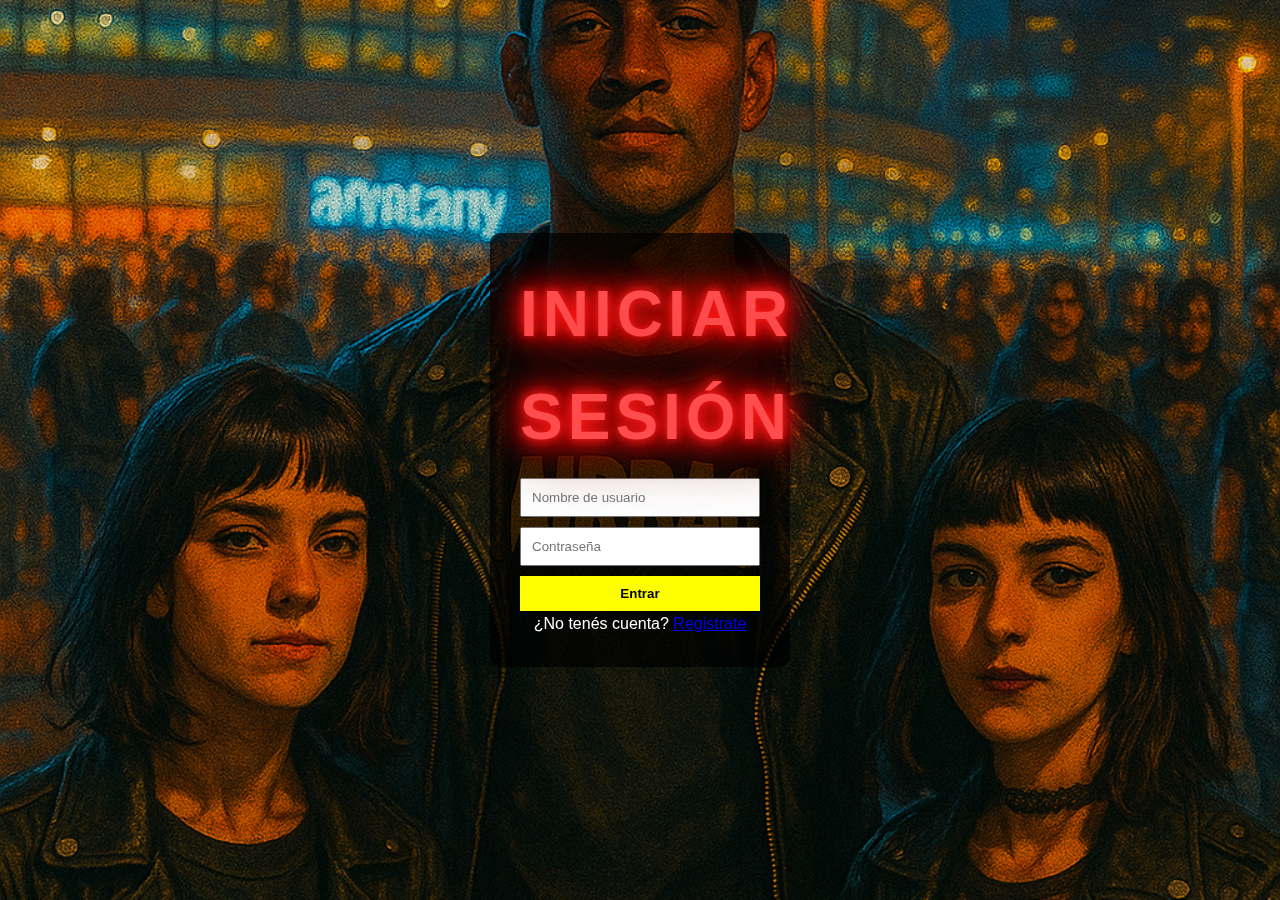
<file: index.html>
<!DOCTYPE html>
<html lang="es">
<head>
  <meta charset="UTF-8" />
  <meta name="viewport" content="width=device-width, initial-scale=1.0" />
  <title>AIRBAG FANÁTICOS</title>
  <link href="https://fonts.googleapis.com/css2?family=Orbitron:wght@700&display=swap" rel="stylesheet" />
  <link rel="stylesheet" href="estilos.css" />
  <link href="https://cdn.jsdelivr.net/npm/bootstrap@5.3.0/dist/css/bootstrap.min.css" rel="stylesheet">
<!-- Bootstrap 5 -->
<link href="https://cdn.jsdelivr.net/npm/bootstrap@5.3.0/dist/css/bootstrap.min.css" rel="stylesheet">
<div class="registro-acceso">
  <a href="registro.html" class="btn-registro">Registrarse</a>
</div>


</head>
<body>
 <script>
  const usuario = localStorage.getItem('usuario');
  if (!usuario) {
    window.location.href = 'login.html';
  }
</script>

  <div class="fondo">
    
  </div>

  <header>
    <nav>
      <a href="#presentaciones">Presentaciones</a>
      <a href="#fanaticos">Fanáticos</a>
      <a href="#contacto">Contacto</a>
    </nav>
    <h1 class="titulo-neon">AIRBAG FANÁTICOS</h1>
  </header>
  
    <section class="bienvenida">
      <h2>¡Bienvenidos al sitio oficial de Airbag!</h2>
      <p>Enterate de nuestras próximas fechas y novedades.</p>
    </section>

  <main>
    <section id="muro" class="muro">
  <h2>📢 Publicaciones de los fanáticos</h2>
  <form id="form-publicacion">
    <textarea id="texto-publicacion" placeholder="Escribí algo..." required></textarea>
    <button type="submit">Publicar</button>
  </form>
  <div id="publicaciones"></div>
</section>



<!-- MURO DE PUBLICACIONES -->
<section id="muro-section" style="display:none;">
  <h2>📢 Muro de publicaciones</h2>
  <form id="form-publicacion">
    <textarea id="texto-publicacion" placeholder="¿Qué estás pensando?" required></textarea>
    <button type="submit">Publicar</button>
  </form>
  <div id="publicaciones"></div>
</section>


    <section id="presentaciones">
      <h2>Próximas presentaciones</h2>
      <ul>
        <li><strong>16 de julio</strong> - 
          <a href="https://www.antelarena.com.uy/events/detail/airbag-2025" target="_blank">Antel Arena (conseguí tu entrada)</a>
        </li>
        <li><strong>12 de septiembre</strong> - Teatro de Verano</li>
        <li><strong>3 de octubre</strong> - Córdoba, Argentina</li>
      </ul>
    </section>

    <section id="fanaticos" class="fanaticos">
      <h2>Nuestros Fanáticos</h2>
      <div class="carrusel">
        <div class="slide visible">
          <img src="nop.png" alt="Fanático 1">
          <p>"¡Airbag me cambió la vida!"</p>
        </div>
        <div class="slide">
          <img src="oteka.png" alt="Fanático 2">
          <p>"No me pierdo ni un show"</p>
        </div>
        <div class="slide">
          <img src="fotooo.png" alt="Fanático 3">
          <p>"¡La mejor banda de todas!"</p>
        </div>
        <button class="anterior">&#10094;</button>
        <button class="siguiente">&#10095;</button>
      </div>
    </section>

    <section class="temas">
      <h2>🎸 Estos son los mejores temas de Airbag</h2>
      <div class="tema">
        <img src="cef8dbd-airbag.avif" alt="Tema 1">
        <a href="https://www.youtube.com/watch?v=R1O5QAYEEns" target="_blank">Ver “CAMPOS ELISEOS” en YouTube</a>
      </div>
      <div class="tema">
        <img src="descarga (1).jpeg" alt="Tema 2">
        <a href="https://www.youtube.com/watch?v=JJxN0r2MCLs" target="_blank">Ver “AL PARECER TODO AH SIDO UNA TRAMPA” en YouTube</a>
      </div>
      <div class="tema">
        <img src="arianos.jpeg" alt="Tema 3">
        <a href="https://www.youtube.com/watch?v=XXX" target="_blank">Ver “COLOMBIANA” en YouTube</a>
      </div>
    </section>

    <section class="spotify">
  <h2>🎵 Escuchá nuestra playlist</h2>
  <p>ACA PODES ESCUCHAR AIRBAG Y MÁS ROCK EN SPOTIFY</p>
</section>


    <div class="spotify-container">
      <iframe style="border-radius:12px" 
        src="https://open.spotify.com/embed/playlist/1qvoxkbkPKT0b0kCm8LzSN?utm_source=generator" 
        width="100%" 
        height="152" 
        frameBorder="0" 
        allow="autoplay; clipboard-write; encrypted-media; fullscreen; picture-in-picture" 
        loading="lazy">
      </iframe>
    </div>

   <section class="show">
      <h2>SHOW DEL AÑO PASADO EN ANTEL ARENA</h2>
      <H2>VIVAMOS EL MOMENTO</H2>
   </section>

    <div class="video-container">
      <video controls>
        <source src="IMG_0149.MP4" type="video/mp4">
        Tu navegador no soporta videos HTML5.
      </video>
    </div>

   <section class="show">
      <h2>APOCALIPSIS CONFORT</h2>
   </section>

    <div class="video-container">
      <video controls>
        <source src="IMG_0152.MP4" type="video/mp4">
        Tu navegador no soporta videos HTML5.
      </video>
    </div>

    <section id="contacto">
      <h2>Contacto</h2>
      <p>Para contrataciones y prensa: <a href="mailto:contacto@airbag.com">contacto@airbag.com</a></p>
    </section>
  </main>
  <script>
  const formulario = document.getElementById('form-publicacion');
  const textarea = document.getElementById('texto-publicacion');
  const publicaciones = document.getElementById('publicaciones');

  formulario.addEventListener('submit', function (e) {
    e.preventDefault();

    const texto = textarea.value.trim();
    if (texto === '') return;

    const nuevaPublicacion = document.createElement('div');
    nuevaPublicacion.classList.add('publicacion');
    nuevaPublicacion.textContent = texto;

    publicaciones.prepend(nuevaPublicacion);
    textarea.value = '';
  });
</script>


  <footer>
    <p>&copy; 2025 Airbag Banda - Todos los derechos reservados.</p>
  </footer>

  <script>
    const slides = document.querySelectorAll('.slide');
    let index = 0;

    document.querySelector('.siguiente').addEventListener('click', () => {
      slides[index].classList.remove('visible');
      index = (index + 1) % slides.length;
      slides[index].classList.add('visible');
    });

    document.querySelector('.anterior').addEventListener('click', () => {
      slides[index].classList.remove('visible');
      index = (index - 1 + slides.length) % slides.length;
      slides[index].classList.add('visible');
    });
  </script>
<script src="https://cdn.jsdelivr.net/npm/bootstrap@5.3.0/dist/js/bootstrap.bundle.min.js"></script>

</body>
</html>
</file>
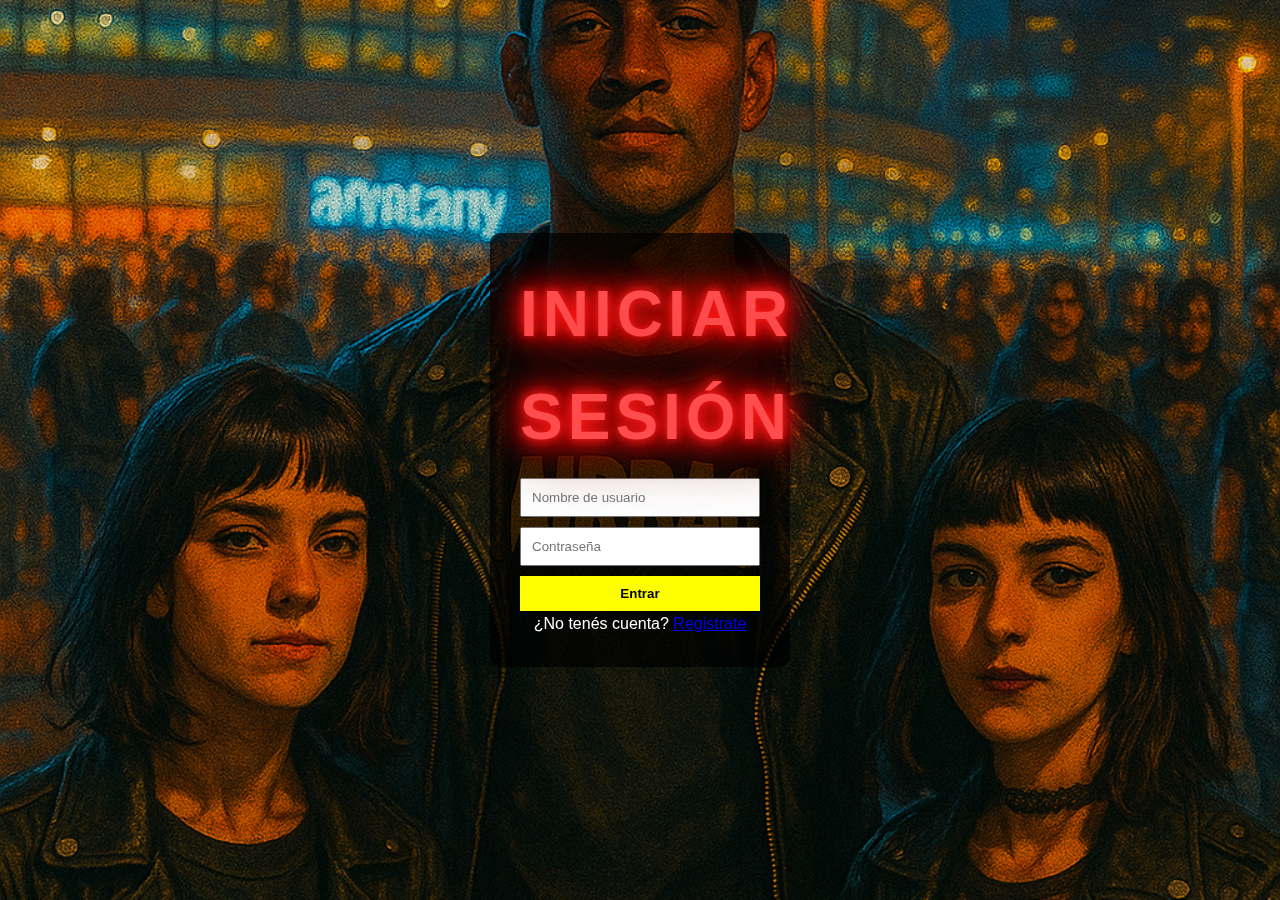
<file: login.html>
<!DOCTYPE html>
<html lang="es">
<head>
  <meta charset="UTF-8" />
  <meta name="viewport" content="width=device-width, initial-scale=1.0" />
  <title>Iniciar sesión - Airbag Fanáticos</title>
  <link rel="stylesheet" href="estilos.css" />
</head>
<body class="fondo">

  <div class="contenedor-login">
    <h1 class="titulo-neon">Iniciar Sesión</h1>
    <form id="form-login">
      <input type="text" id="usuario" placeholder="Nombre de usuario" required>
      <input type="password" id="clave" placeholder="Contraseña" required>
      <button type="submit">Entrar</button>
    </form>
    <p>¿No tenés cuenta? <a href="registro.html">Registrate</a></p>
  </div>

  <script>
    document.getElementById('form-login').addEventListener('submit', function(e) {
      e.preventDefault();
      const usuario = document.getElementById('usuario').value;
      localStorage.setItem('usuario', usuario);
      window.location.href = 'index.html';
    });
  </script>

</body>
</html>
</file>
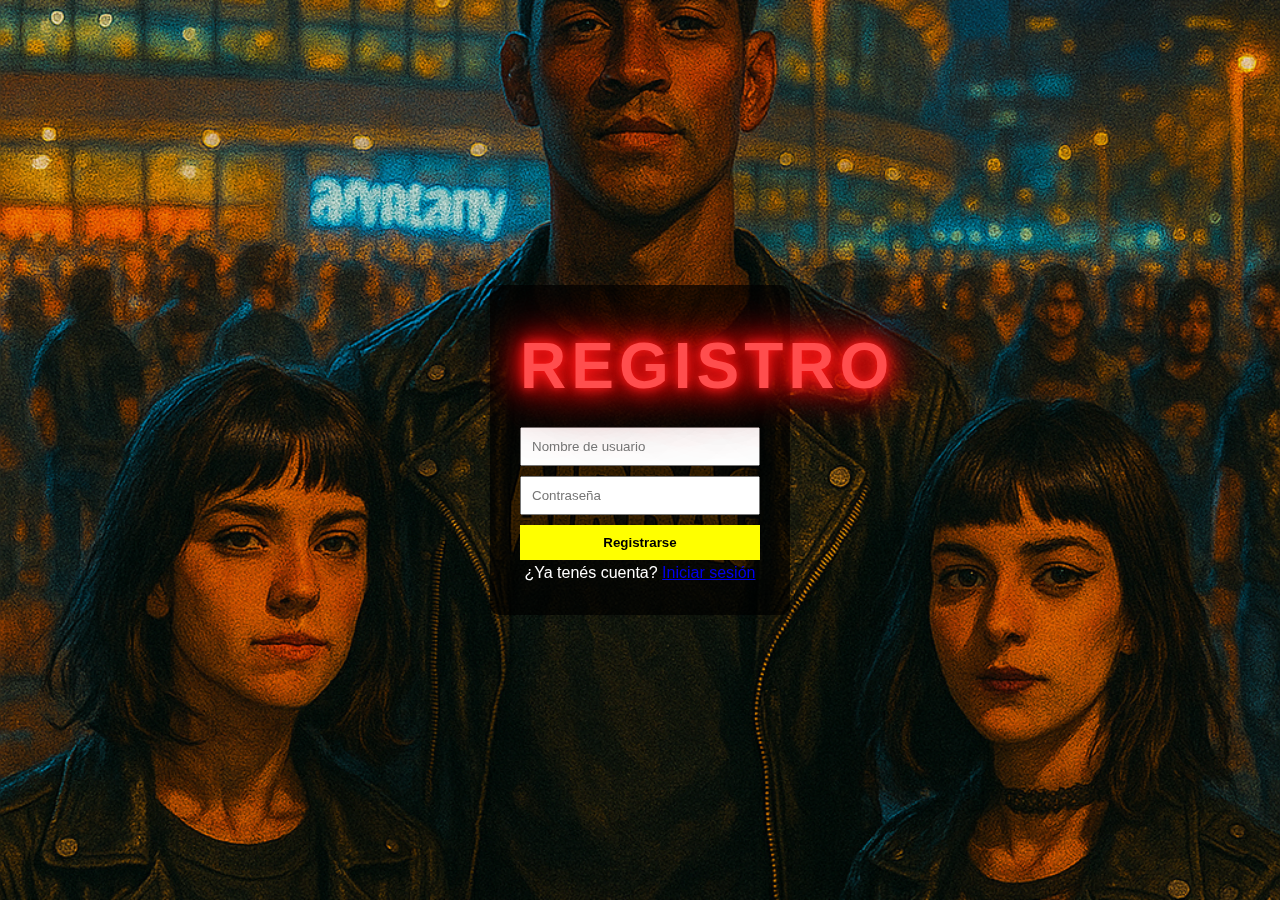
<file: registro.html>
<!DOCTYPE html>
<html lang="es">
<head>
  <meta charset="UTF-8" />
  <meta name="viewport" content="width=device-width, initial-scale=1.0" />
  <title>Registrarse - Airbag Fanáticos</title>
  <link rel="stylesheet" href="estilos.css" />
</head>
<body class="fondo">

  <div class="contenedor-login">
    <h1 class="titulo-neon">Registro</h1>
    <form id="form-registro">
      <input type="text" id="usuario" placeholder="Nombre de usuario" required>
      <input type="password" id="clave" placeholder="Contraseña" required>
      <button type="submit">Registrarse</button>
    </form>
    <p>¿Ya tenés cuenta? <a href="login.html">Iniciar sesión</a></p>
  </div>

  <script>
    document.getElementById('form-registro').addEventListener('submit', function(e) {
      e.preventDefault();
      const usuario = document.getElementById('usuario').value;
      localStorage.setItem('usuario', usuario);
      window.location.href = 'index.html';
    });
  </script>

</body>
</html>
</file>
<file: estilos.css>
* {
  margin: 0;
  padding: 0;
  box-sizing: border-box;
}

body {
  background-image: url(fotooo.png);
  background-size: cover;
  background-position: center;
  background-repeat: no-repeat;
  background-attachment: fixed;
  font-family: 'Orbitron', sans-serif;
  background-color: #000;
  color: #ffffff;
  line-height: 1.6;
}

@media (max-width:768px){
  body {
    background-attachment: scroll;
    background-size: contain;
    background-position: top center;
    background-color: #000;
  }
}

header {
  background-color: #000;
  padding: 20px 0;
  text-align: center;
  border-bottom: 2px solid #ff0000;
}

.titulo-neon {
  font-size: 4rem;
  color: #ff4d4d;
  text-shadow: 
    0 0 10px #ff1a1a,
    0 0 20px #ff1a1a,
    0 0 30px #ff0000,
    0 0 40px #cc0000,
    0 0 60px #990000,
    0 0 80px #660000;
  animation: titilar 1.5s infinite alternate;
  letter-spacing: 5px;
  text-transform: uppercase;
}

@keyframes titilar {
  from {
    opacity: 1;
    text-shadow: 
      0 0 10px #ff1a1a,
      0 0 20px #ff1a1a,
      0 0 30px #ff0000,
      0 0 40px #cc0000,
      0 0 60px #990000,
      0 0 80px #660000;
  }
  to {
    opacity: 0.7;
    text-shadow: 
      0 0 5px #990000,
      0 0 10px #660000;
  }
}

nav {
  margin-bottom: 10px;
}

nav a {
  color: #ffcc00;
  text-decoration: none;
  margin: 0 15px;
  font-weight: bold;
  font-size: 1.1rem;
  text-shadow: 0 0 5px #ffcc00;
}

nav a:hover {
  text-decoration: underline;
  color: #ffffff;
}

main {
  padding: 40px 20px;
}

section {
  margin-bottom: 50px;
  text-align: center;
}

section h2 {
  color: #ffcc00;
  margin-bottom: 20px;
  text-shadow: 0 0 5px #ffcc00;
}

.bienvenida p {
  font-size: 1.3rem;
  color: #fff;
}

ul {
  list-style-type: none;
  padding: 0;
}

ul li {
  margin: 10px 0;
}

ul li a {
  color: #ffcc00;
  text-decoration: underline;
  font-weight: bold;
  text-shadow: 0 0 5px #ffcc00;
}

.fanaticos {
  text-align: center;
  padding: 40px 20px;
  color: #ffcc00;
  font-family: 'Arial', sans-serif;
  text-shadow: 0 0 5px #ffcc00;
}

#fanaticos img {
  width: 220px;
  height: auto;
  border-radius: 10px;
  box-shadow: 0 0 10px #fff;
  transition: transform 0.3s ease;
  margin: auto;
}

#fanaticos img:hover {
  transform: scale(1.05);
}

.carrusel {
  position: relative;
  width: 90%;
  max-width: 600px;
  margin: auto;
  overflow: hidden;
}

.slide {
  display: none;
  transition: opacity 0.5s ease-in-out;
}

.slide.visible {
  display: block;
}

.slide img {
  width: 100%;
  border-radius: 10px;
  margin-bottom: 10px;
}

.slide p {
  font-style: italic;
  color: #ffdddd;
}

button.anterior,
button.siguiente {
  position: absolute;
  top: 50%;
  transform: translateY(-50%);
  background-color: rgba(255, 0, 0, 0.6);
  border: none;
  padding: 10px;
  cursor: pointer;
  font-size: 24px;
  color: #fff;
  border-radius: 50%;
  box-shadow: 0 0 5px #ff0000;
}

button.anterior {
  left: 10px;
}

button.siguiente {
  right: 10px;
}

.temas {
  text-align: center;
  padding: 20px;
  color: #ffcc00;
  font-family: 'Arial', sans-serif;
}

.tema {
  margin: 20px auto;
  max-width: 400px;
  background-color: #111;
  padding: 10px;
  border-radius: 10px;
  box-shadow: 0 0 10px #ff0000;
}

.tema img {
  width: 100%;
  border-radius: 8px;
}

.tema a {
  display: block;
  margin-top: 10px;
  color: #ffcc00;
  text-decoration: none;
  font-weight: bold;
  text-shadow: 0 0 5px #ffcc00;
}

.tema a:hover {
  text-decoration: underline;
  color: #ffffff;
}

footer {
  background-color: #000;
  text-align: center;
  padding: 20px;
  color: #888;
  border-top: 2px solid #ff0000;
  font-size: 0.9rem;
}

.video-container {
  max-width: 800px;
  margin: 30px auto;
  padding: 10px;
}

video {
  width: 100%;
  height: auto;
  border-radius: 12px;
  box-shadow: 0 0 20px rgba(255, 0, 0, 0.4);
}

@media (max-width: 600px) {
  nav {
    flex-direction: column !important;
    align-items: center;
    gap: 10px;
  }

  .titulo-neon {
    font-size: 2rem !important;
  }

  .temas {
    flex-direction: column !important;
    gap: 15px;
  }

  .tema {
    flex: 1 1 100% !important;
  }

  .carrusel button.anterior,
  .carrusel button.siguiente {
    font-size: 1.2rem !important;
    padding: 8px !important;
  }
}

img, video, iframe {
  max-width: 100%;
  height: auto;
  display: block;
}

.fondo {
  position: fixed;
  top: 0;
  left: 0;
  width: 100%;
  height: 100%;
  background-image: url("fotooo.png");
  background-size: cover;
  background-position: center;
  background-repeat: no-repeat;
  z-index: -1;
}

.spotify {
  text-align: center;
  padding: 30px;
  background-color: rgba(0, 0, 0, 0.7); /* fondo negro semitransparente */
  color: #ffcc00; /* amarillo fuerte */
  font-family: 'Orbitron', sans-serif;
  font-size: 1.3rem;
  text-shadow: 0 0 5px #ffcc00;
  border-radius: 10px;
  max-width: 600px;
  margin: 40px auto;
  box-shadow: 0 0 15px #ff0000;
}
.muro {
  background-color: rgba(0, 0, 0, 0.7);
  padding: 30px;
  border-radius: 10px;
  box-shadow: 0 0 10px #ff0000;
  max-width: 600px;
  margin: 40px auto;
  text-align: center;
}

#muro h2 {
  color: #ffcc00;
  margin-bottom: 20px;
  text-shadow: 0 0 5px #ffcc00;
}

#form-publicacion {
  display: flex;
  flex-direction: column;
  gap: 10px;
}

#texto-publicacion {
  padding: 10px;
  font-size: 1rem;
  resize: none;
  border-radius: 5px;
  border: 1px solid #ffcc00;
  background-color: #111;
  color: #fff;
  height: 80px;
}

#form-publicacion button {
  padding: 10px;
  background-color: #ff0000;
  color: #fff;
  border: none;
  border-radius: 5px;
  cursor: pointer;
  font-weight: bold;
  text-shadow: 0 0 5px #fff;
}

#form-publicacion button:hover {
  background-color: #cc0000;
}

#publicaciones {
  margin-top: 20px;
}

.publicacion {
  background-color: #222;
  color: #ffcc00;
  padding: 15px;
  margin: 10px auto;
  border-radius: 10px;
  box-shadow: 0 0 10px #ff0000;
  text-align: left;
}
.registro-acceso {
  text-align: right;
  margin: 10px 20px;
}

.btn-registro {
  background-color: #ff0000;
  color: white;
  padding: 10px 15px;
  border-radius: 5px;
  text-decoration: none;
  font-weight: bold;
  box-shadow: 0 0 10px #ff0000;
  text-shadow: 0 0 5px #fff;
  transition: background 0.3s;
}

.btn-registro:hover {
  background-color: #cc0000;
}
#presentaciones {
  background-color: rgba(0, 0, 0, 0.7);
  padding: 30px;
  border-radius: 10px;
  box-shadow: 0 0 15px #ff0000;
  max-width: 700px;
  margin: 40px auto;
}

#presentaciones h2 {
  color: #ffcc00;
  text-shadow: 0 0 8px #ffcc00;
  margin-bottom: 20px;
  font-size: 2rem;
}

#presentaciones ul {
  list-style: none;
  padding: 0;
}

#presentaciones li {
  color: #ffffff;
  font-size: 1.2rem;
  margin: 15px 0;
  text-shadow: 0 0 5px #ff0000;
}

#presentaciones li a {
  color: #00ffff;
  text-decoration: underline;
  font-weight: bold;
  text-shadow: 0 0 5px #00ffff;
}

#presentaciones li a:hover {
  color: #ffffff;
  text-shadow: 0 0 5px #fff;
}
#login-section, #muro-section {
  background-color: rgba(0,0,0,0.85);
  padding: 30px;
  border-radius: 10px;
  box-shadow: 0 0 15px #ff0000;
  max-width: 600px;
  margin: 40px auto;
  color: #ffcc00;
  font-family: 'Orbitron', sans-serif;
  text-align: center;
}

#login-section input {
  width: 80%;
  padding: 12px;
  margin-bottom: 15px;
  border-radius: 8px;
  border: 1px solid #ffcc00;
  background-color: #111;
  color: #fff;
  font-size: 1.1rem;
  text-align: center;
}

#login-section button, #form-publicacion button {
  background-color: #ff0000;
  border: none;
  border-radius: 8px;
  padding: 12px 25px;
  color: #fff;
  font-weight: bold;
  font-size: 1.1rem;
  cursor: pointer;
  text-shadow: 0 0 5px #fff;
  transition: background-color 0.3s;
}

#login-section button:hover, #form-publicacion button:hover {
  background-color: #cc0000;
}

#form-publicacion textarea {
  resize: none;
  height: 80px;
  padding: 10px;
  font-size: 1rem;
  border-radius: 8px;
  border: 1px solid #ffcc00;
  background-color: #111;
  color: #fff;
  width: 100%;
  margin-bottom: 10px;
}

#publicaciones {
  margin-top: 25px;
  max-height: 350px;
  overflow-y: auto;
  padding-right: 5px;
  text-align: left;
}

.publicacion {
  background-color: #222;
  color: #ffcc00;
  padding: 15px;
  margin-bottom: 15px;
  border-radius: 10px;
  box-shadow: 0 0 10px #ff0000;
}

.publicacion .autor {
  font-weight: bold;
  margin-bottom: 8px;
}
.fondo {
  background-image: url(fotooo.png);
  background-size: cover;
  background-position: center;
  background-attachment: fixed;
  color: white;
  font-family: 'Orbitron', sans-serif;
  height: 100vh;
  display: flex;
  justify-content: center;
  align-items: center;
  flex-direction: column;
}

.contenedor-login {
  background: rgba(0, 0, 0, 0.7);
  padding: 30px;
  border-radius: 10px;
  text-align: center;
  width: 300px;
}

.contenedor-login input {
  display: block;
  width: 100%;
  padding: 10px;
  margin: 10px 0;
}

.contenedor-login button {
  padding: 10px;
  width: 100%;
  background: yellow;
  color: black;
  font-weight: bold;
  border: none;
  cursor: pointer;
}
</file>
